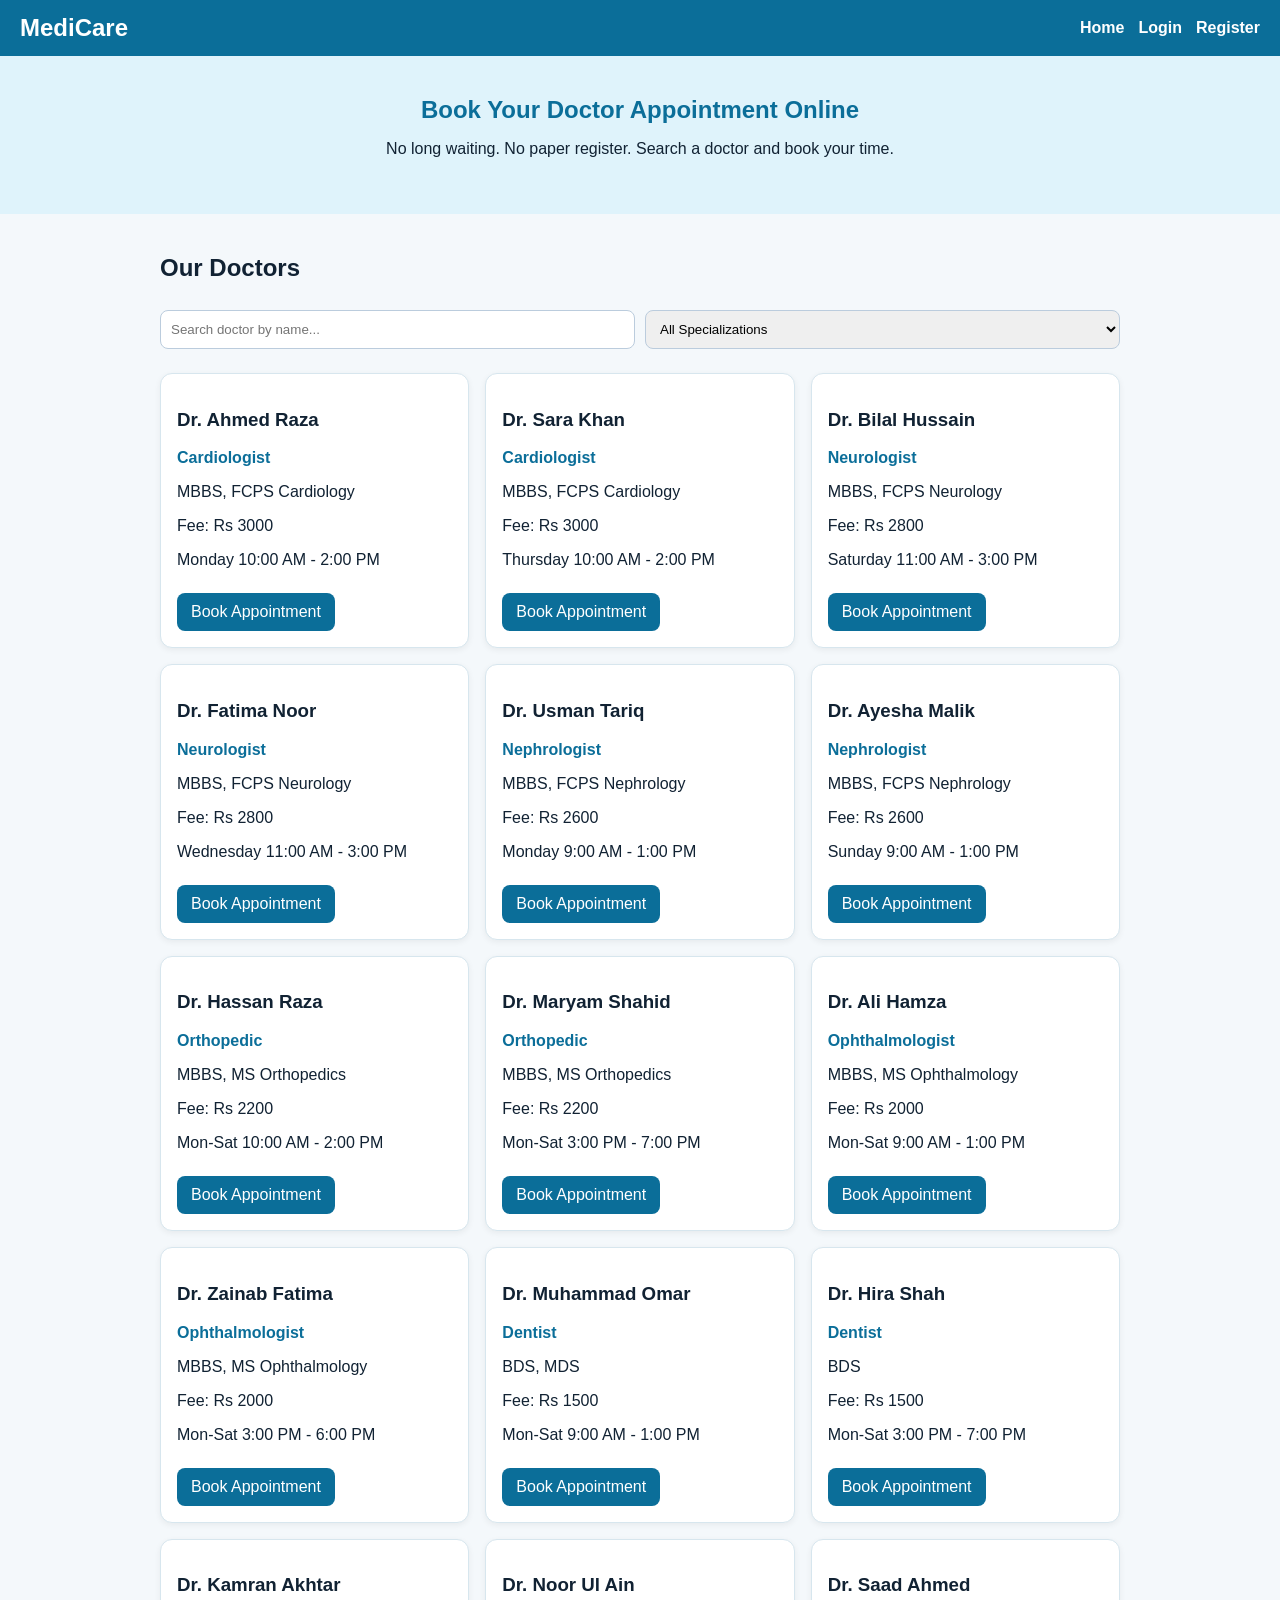
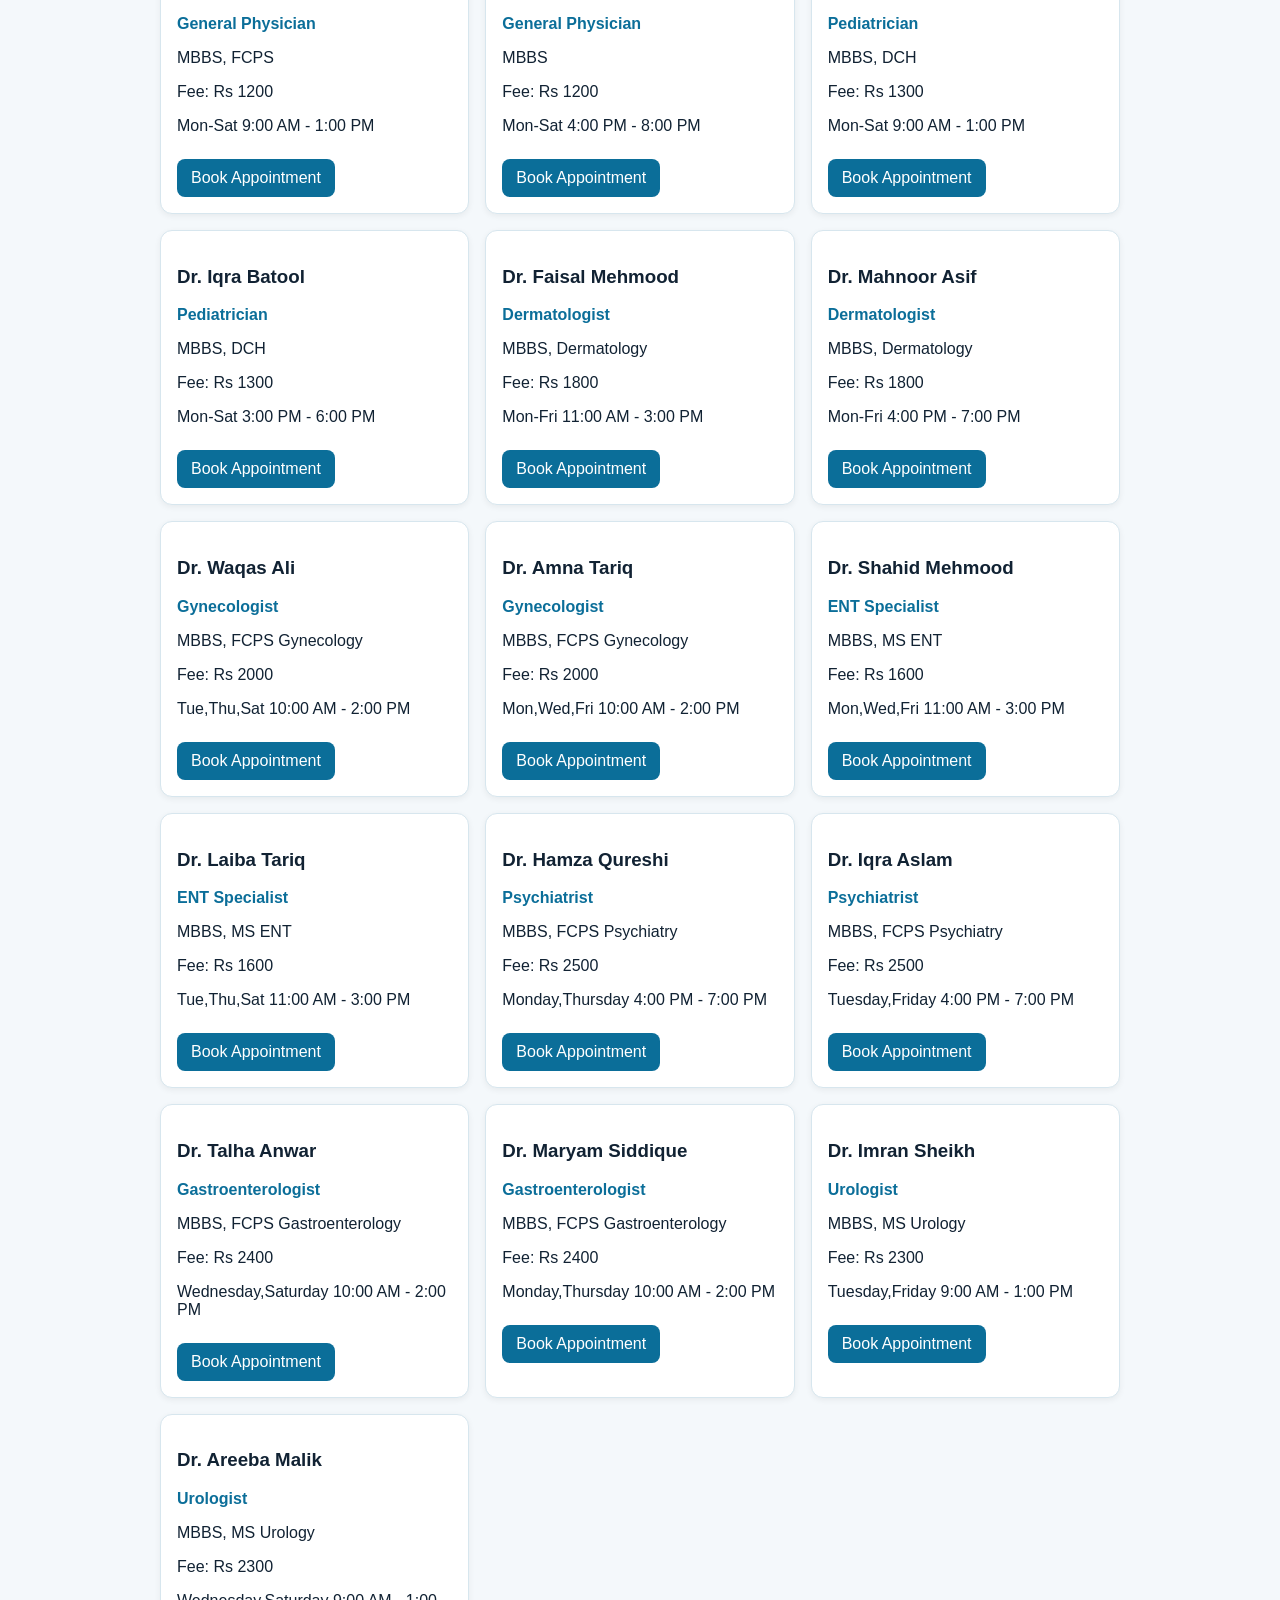
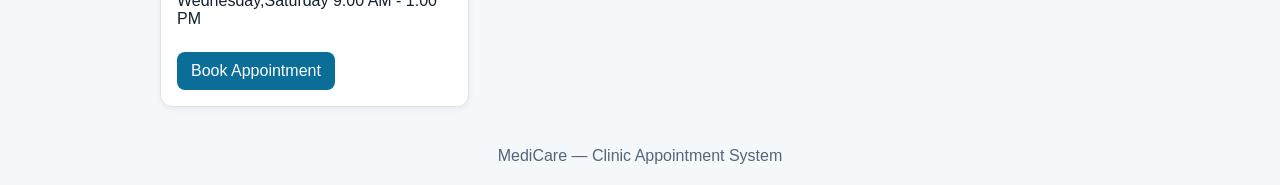
<file: index.html>
<!DOCTYPE html>
<html lang="en">
<head>
<meta charset="UTF-8">
<meta name="viewport" content="width=device-width, initial-scale=1.0">
<title>MediCare — Clinic Appointment System</title>
<link rel="stylesheet" href="css/style.css">
</head>
<body onload="loadDoctors()">
<header>
  <div class="logo">MediCare</div>
  <nav id="navLinks"></nav>
</header>
<section class="hero">
  <h1>Book Your Doctor Appointment Online</h1>
  <p>No long waiting. No paper register. Search a doctor and book your time.</p>
</section>
<div class="container">
  <h2>Our Doctors</h2>
  <div class="searchbar">
    <input type="text" id="search" placeholder="Search doctor by name..." oninput="loadDoctors()">
    <select id="specFilter" onchange="loadDoctors()"><option value="">All Specializations</option><option>Cardiologist</option><option>Neurologist</option><option>Nephrologist</option><option>Orthopedic</option><option>Ophthalmologist</option><option>Dentist</option><option>General Physician</option><option>Pediatrician</option><option>Dermatologist</option><option>Gynecologist</option><option>ENT Specialist</option><option>Psychiatrist</option><option>Gastroenterologist</option><option>Urologist</option></select>
  </div>
  <div id="doctorList" class="grid"></div>
</div>
<footer>MediCare — Clinic Appointment System</footer>
<script src="js/app.js"></script>
</body>
</html>
</file>
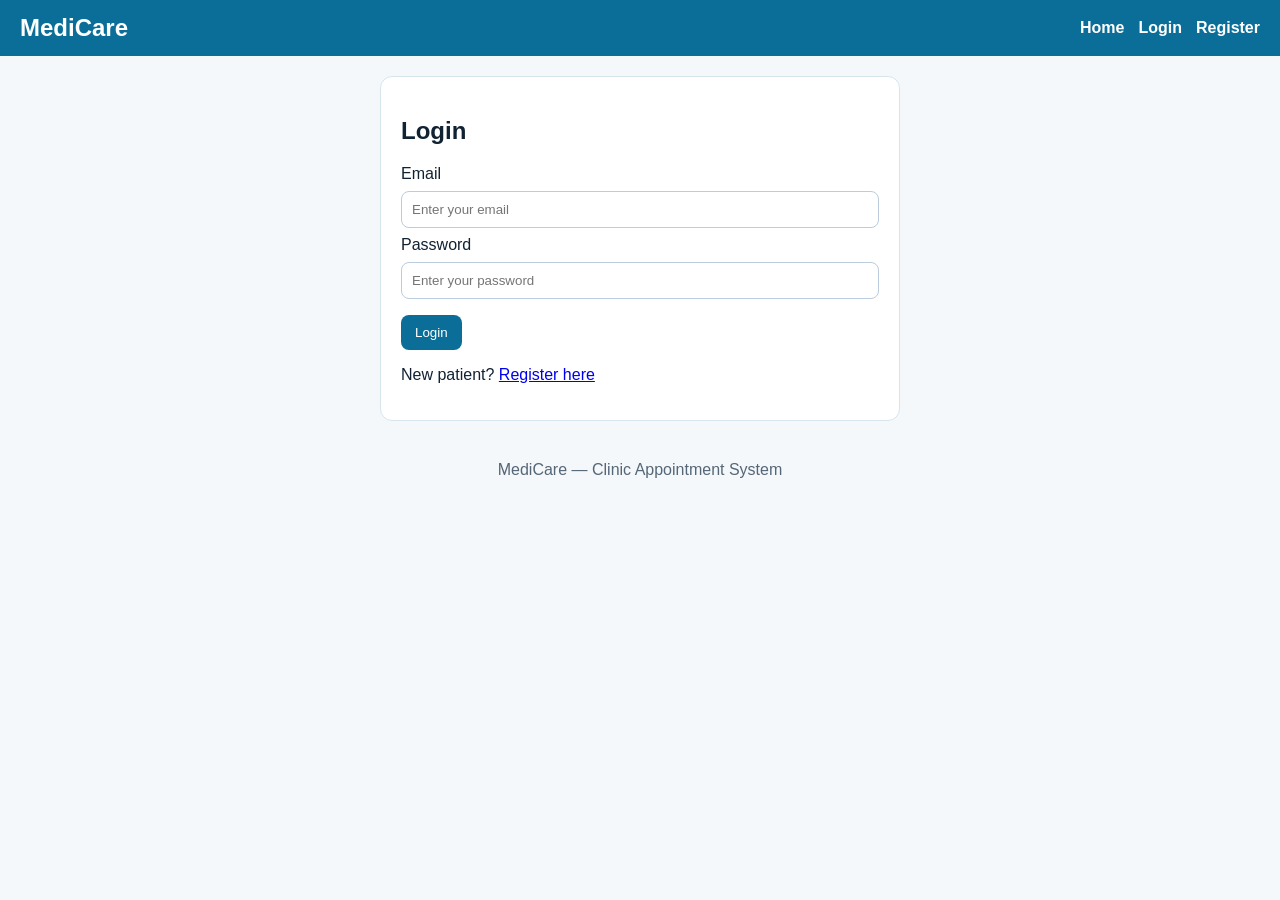
<file: admin-dashboard.html>
<!DOCTYPE html>
<html lang="en">
<head>
<meta charset="UTF-8">
<meta name="viewport" content="width=device-width, initial-scale=1.0">
<title>Admin Dashboard — MediCare</title>
<link rel="stylesheet" href="css/style.css">
</head>
<body onload="adminPanel()">
<header>
  <div class="logo">MediCare</div>
  <nav id="navLinks"></nav>
</header>
<div class="container">
  <h2>Admin Dashboard</h2>
  <div id="stats" class="grid"></div>

  <h2>Add New Doctor</h2>
  <form onsubmit="addDoctor(event)">
    <label>Doctor Name</label>
    <input type="text" id="dname" placeholder="Dr. Name" required>
    <label>Specialization</label>
    <select id="dspec"><option value="">All Specializations</option><option>Cardiologist</option><option>Neurologist</option><option>Nephrologist</option><option>Orthopedic</option><option>Ophthalmologist</option><option>Dentist</option><option>General Physician</option><option>Pediatrician</option><option>Dermatologist</option><option>Gynecologist</option><option>ENT Specialist</option><option>Psychiatrist</option><option>Gastroenterologist</option><option>Urologist</option></select>
    <label>Fee (Rs)</label>
    <input type="number" id="dfee" placeholder="1500" required>
    <label>Timing</label>
    <input type="text" id="dtiming" placeholder="Mon-Sat 10:00 AM - 2:00 PM" required>
    <label>Qualification</label>
    <input type="text" id="dqual" placeholder="MBBS, FCPS">
    <label>Doctor Email (login)</label>
    <input type="email" id="demail" placeholder="doctor@medicare.com" required>
    <button class="btn" type="submit">Add Doctor</button>
  </form>

  <h2>Add New Patient</h2>
  <form onsubmit="addPatient(event)">
    <label>Patient Name</label>
    <input type="text" id="pname" placeholder="Patient name" required>
    <label>Patient Email (login)</label>
    <input type="email" id="pemail" placeholder="patient@email.com" required>
    <label>Password</label>
    <input type="text" id="ppassword" placeholder="1234" required>
    <label>Phone</label>
    <input type="tel" id="pphone" placeholder="03xxxxxxxxx" maxlength="11" oninput="this.value=this.value.replace(/\D/g,'')">
    <button class="btn" type="submit">Add Patient</button>
  </form>

  <h2>All Patients</h2>
  <div id="patientList" class="grid"></div>

  <h2>All Doctors</h2>
  <div id="adminDoctorList" class="grid"></div>

  <h2>All Appointments Report</h2>
  <div id="apptList" class="grid"></div>
</div>
<footer>MediCare — Clinic Appointment System</footer>
<script src="js/app.js"></script>
</body>
</html>
</file>
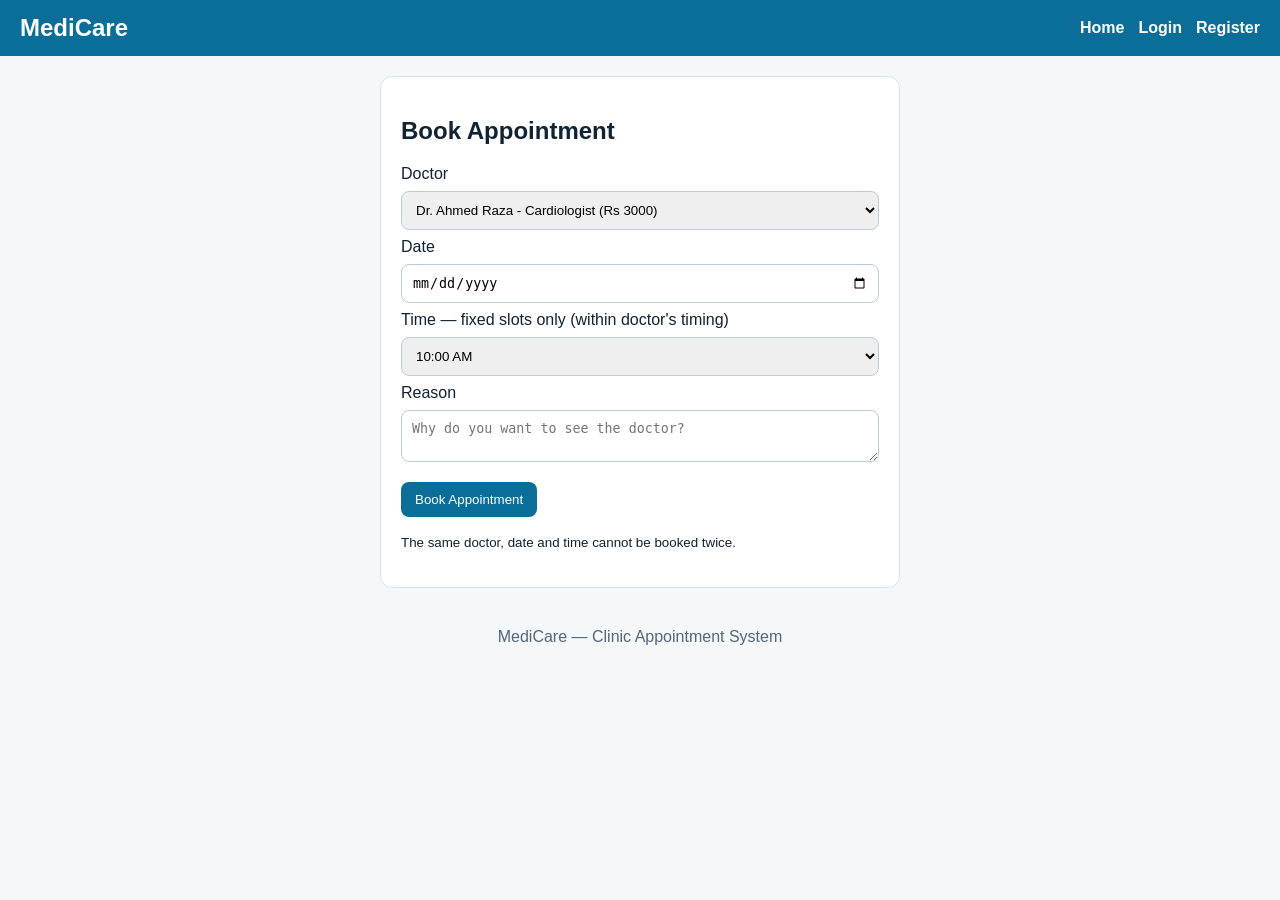
<file: book-appointment.html>
<!DOCTYPE html>
<html lang="en">
<head>
<meta charset="UTF-8">
<meta name="viewport" content="width=device-width, initial-scale=1.0">
<title>Book Appointment — MediCare</title>
<link rel="stylesheet" href="css/style.css">
</head>
<body onload="fillDoctorSelect()">
<header>
  <div class="logo">MediCare</div>
  <nav id="navLinks"></nav>
</header>
<div class="container">
  <form onsubmit="book(event)">
    <h2>Book Appointment</h2>
    <label>Doctor</label>
    <select id="doctor" required onchange="fillSlots()"></select>
    <label>Date</label>
    <input type="date" id="date" required onchange="fillSlots()">
    <label>Time — fixed slots only (within doctor's timing)</label>
    <select id="time" required></select>
    <label>Reason</label>
    <textarea id="reason" placeholder="Why do you want to see the doctor?"></textarea>
    <button class="btn" type="submit">Book Appointment</button>
    <p><small>The same doctor, date and time cannot be booked twice.</small></p>
  </form>
</div>
<footer>MediCare — Clinic Appointment System</footer>
<script src="js/app.js"></script>
</body>
</html>
</file>
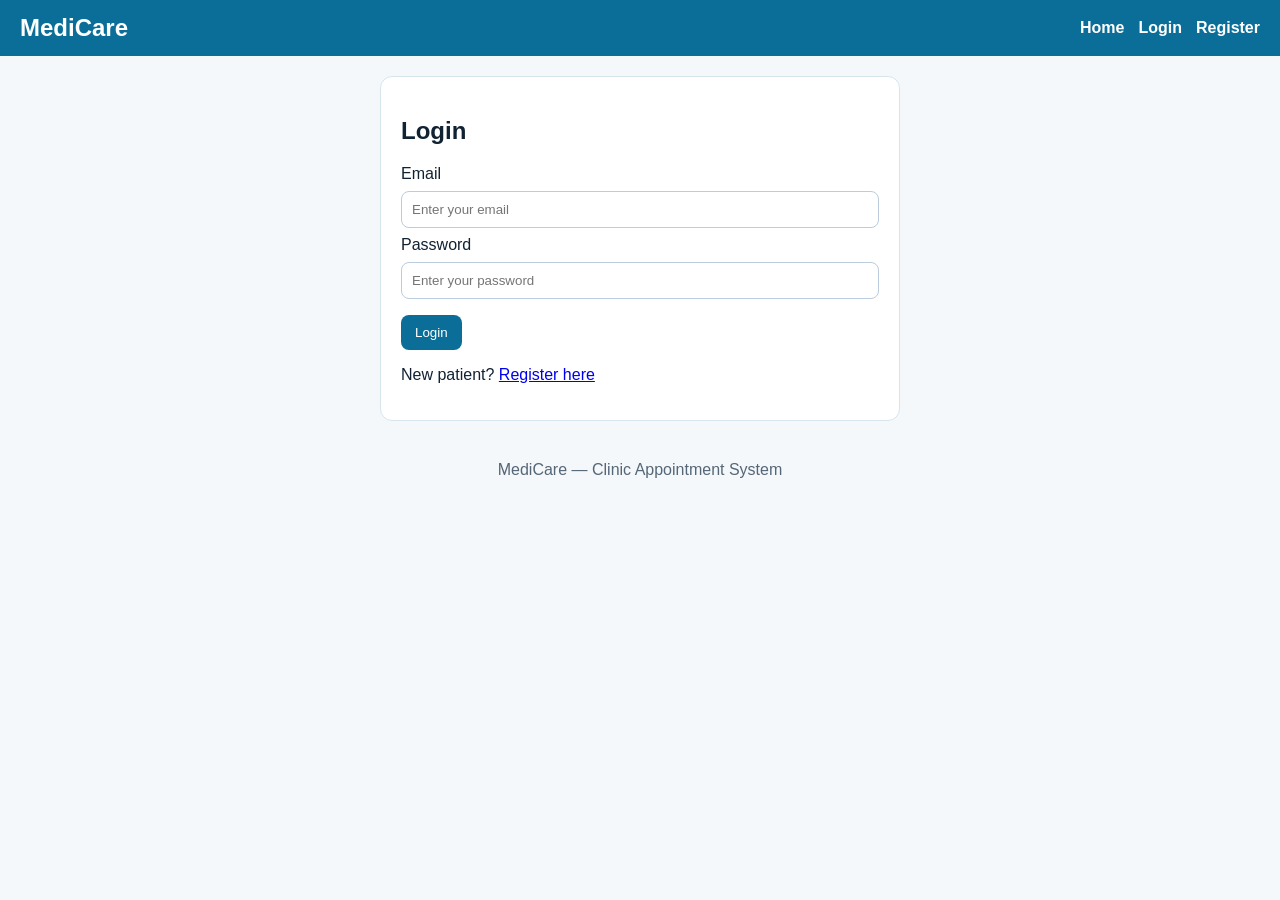
<file: doctor-dashboard.html>
<!DOCTYPE html>
<html lang="en">
<head>
<meta charset="UTF-8">
<meta name="viewport" content="width=device-width, initial-scale=1.0">
<title>Doctor Dashboard — MediCare</title>
<link rel="stylesheet" href="css/style.css">
</head>
<body onload="doctorAppts()">
<header>
  <div class="logo">MediCare</div>
  <nav id="navLinks"></nav>
</header>
<div class="container">
  <h2>Doctor Dashboard</h2>
  <p>Your patient appointments. You can Approve, Reject, or mark an appointment as Completed.</p>
  <div id="apptList" class="grid"></div>
</div>
<footer>MediCare — Clinic Appointment System</footer>
<script src="js/app.js"></script>
</body>
</html>
</file>
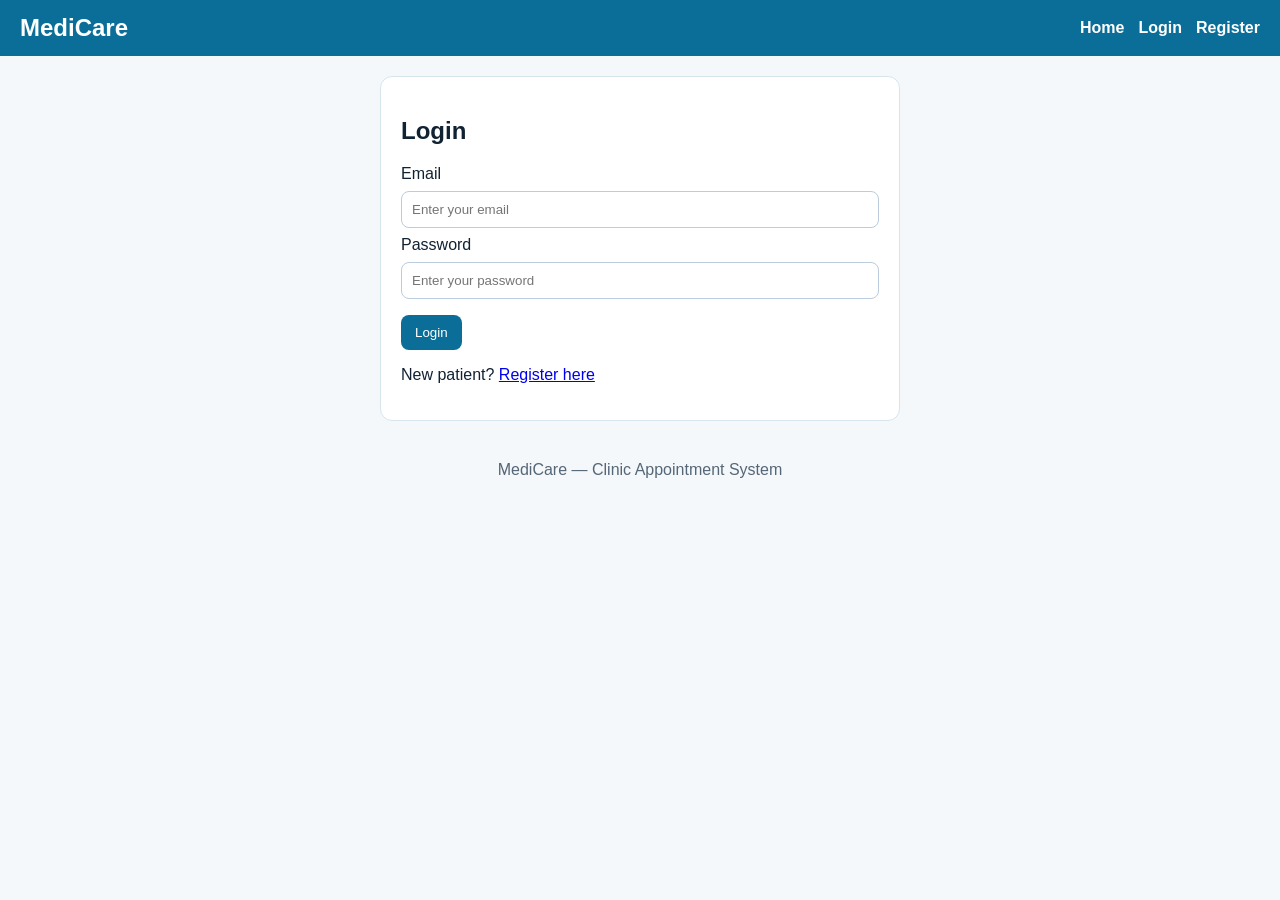
<file: login.html>
<!DOCTYPE html>
<html lang="en">
<head>
<meta charset="UTF-8">
<meta name="viewport" content="width=device-width, initial-scale=1.0">
<title>Login — MediCare</title>
<link rel="stylesheet" href="css/style.css">
</head>
<body>
<header>
  <div class="logo">MediCare</div>
  <nav id="navLinks"></nav>
</header>
<div class="container">
  <form onsubmit="login(event)">
    <h2>Login</h2>
    <label>Email</label>
    <input type="email" id="email" placeholder="Enter your email" required>
    <label>Password</label>
    <input type="password" id="password" placeholder="Enter your password" required>
    <button class="btn" type="submit">Login</button>
    <p>New patient? <a href="register.html">Register here</a></p>
  </form>
</div>
<footer>MediCare — Clinic Appointment System</footer>
<script src="js/app.js"></script>
</body>
</html>
</file>
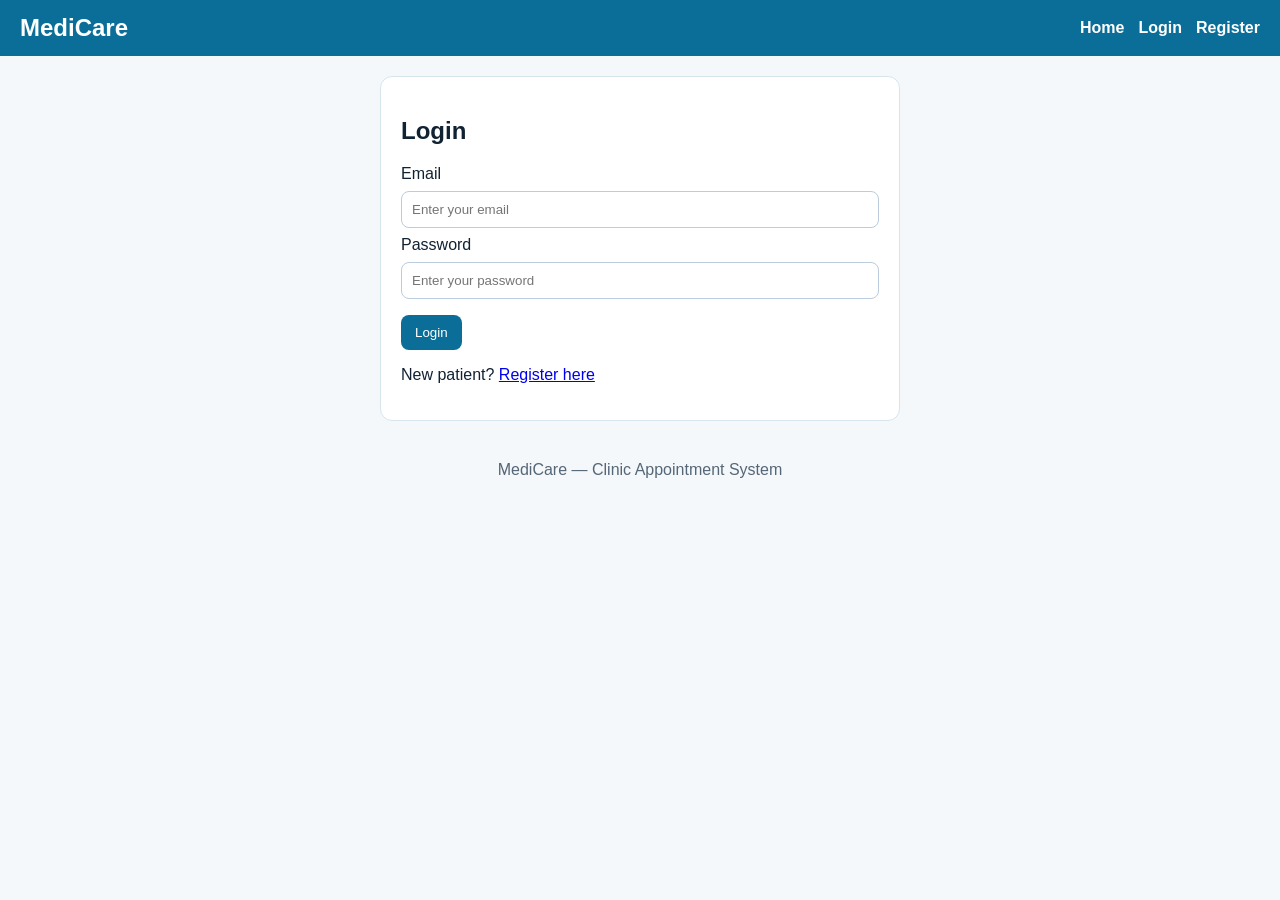
<file: my-appointments.html>
<!DOCTYPE html>
<html lang="en">
<head>
<meta charset="UTF-8">
<meta name="viewport" content="width=device-width, initial-scale=1.0">
<title>My Appointments — MediCare</title>
<link rel="stylesheet" href="css/style.css">
</head>
<body onload="myAppts()">
<header>
  <div class="logo">MediCare</div>
  <nav id="navLinks"></nav>
</header>
<div class="container">
  <h2>My Appointments</h2>
  <div id="apptList" class="grid"></div>
</div>
<footer>MediCare — Clinic Appointment System</footer>
<script src="js/app.js"></script>
</body>
</html>
</file>
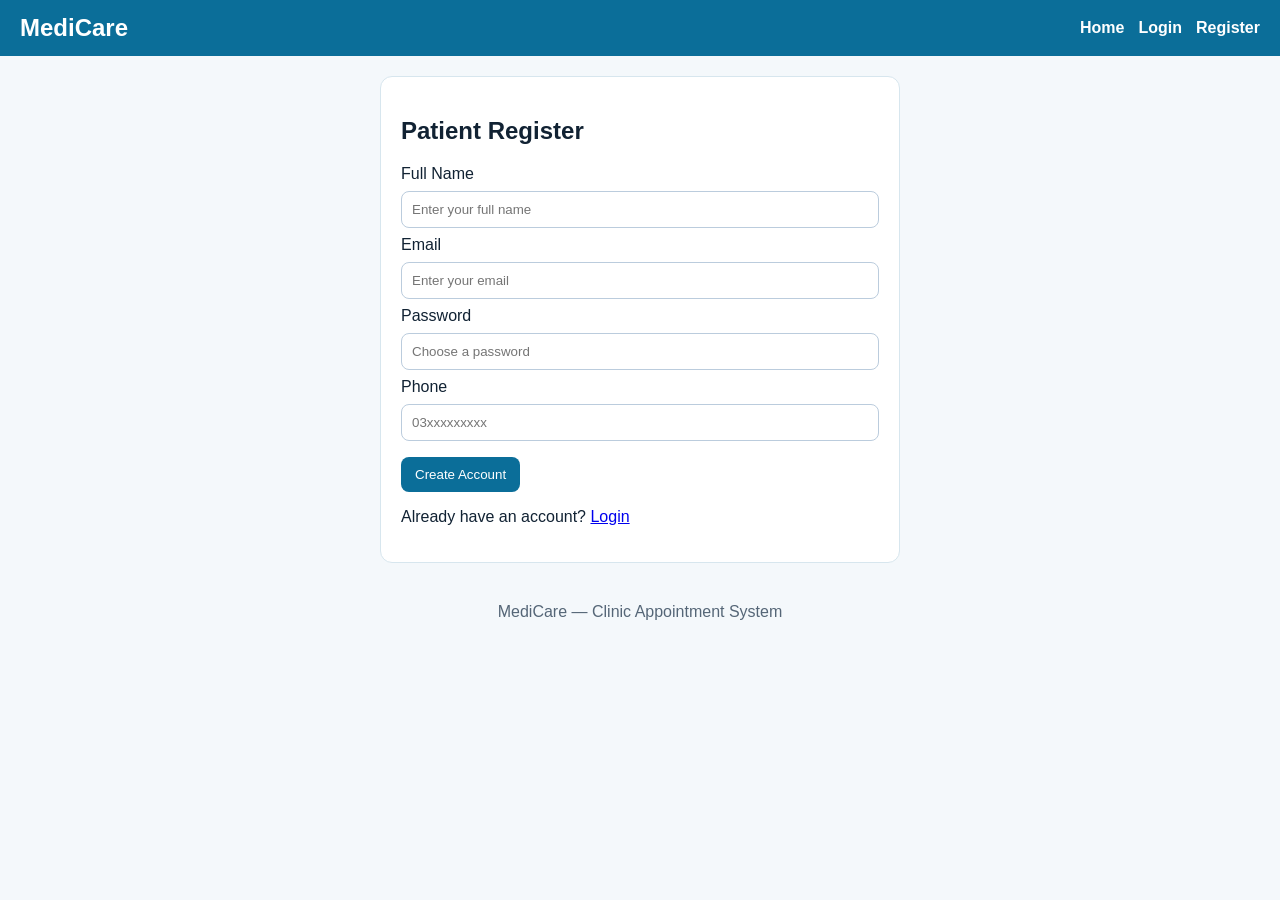
<file: register.html>
<!DOCTYPE html>
<html lang="en">
<head>
<meta charset="UTF-8">
<meta name="viewport" content="width=device-width, initial-scale=1.0">
<title>Register — MediCare</title>
<link rel="stylesheet" href="css/style.css">
</head>
<body>
<header>
  <div class="logo">MediCare</div>
  <nav id="navLinks"></nav>
</header>
<div class="container">
  <form onsubmit="register(event)">
    <h2>Patient Register</h2>
    <label>Full Name</label>
    <input type="text" id="name" placeholder="Enter your full name" required>
    <label>Email</label>
    <input type="email" id="email" placeholder="Enter your email" required>
    <label>Password</label>
    <input type="password" id="password" placeholder="Choose a password" required>
    <label>Phone</label>
    <input type="tel" id="phone" placeholder="03xxxxxxxxx" maxlength="11" oninput="this.value=this.value.replace(/\D/g,'')">
    <button class="btn" type="submit">Create Account</button>
    <p>Already have an account? <a href="login.html">Login</a></p>
  </form>
</div>
<footer>MediCare — Clinic Appointment System</footer>
<script src="js/app.js"></script>
</body>
</html>
</file>
<file: css/style.css>
*{box-sizing:border-box}body{margin:0;font-family:Arial,sans-serif;background:#f4f8fb;color:#123}header{background:#0b6e99;color:#fff;padding:14px 20px;display:flex;justify-content:space-between;align-items:center;flex-wrap:wrap}header a{color:#fff;text-decoration:none;margin-left:14px;font-weight:bold}.logo{font-size:24px;font-weight:bold}.hero{text-align:center;padding:40px 20px;background:#dff3fb}.hero h1{color:#0b6e99;margin:0 0 10px}.container{max-width:1000px;margin:auto;padding:20px}.grid{display:grid;grid-template-columns:repeat(auto-fit,minmax(240px,1fr));gap:16px}.card{background:#fff;border:1px solid #d7e6ee;border-radius:12px;padding:16px;box-shadow:0 2px 6px rgba(0,0,0,.06)}.spec{color:#0b6e99;font-weight:bold}.btn{display:inline-block;background:#0b6e99;color:#fff;border:0;padding:10px 14px;border-radius:8px;text-decoration:none;cursor:pointer;margin-top:8px}.danger{background:#c0392b}input,select,textarea{width:100%;padding:10px;margin:8px 0;border:1px solid #bcd;border-radius:8px}form{background:#fff;padding:20px;border-radius:12px;border:1px solid #d7e6ee;max-width:520px;margin:auto}.searchbar{display:flex;gap:10px;flex-wrap:wrap;margin-bottom:16px}.searchbar input,.searchbar select{flex:1;min-width:180px}.big{font-size:32px;color:#0b6e99;font-weight:bold}footer{text-align:center;padding:20px;color:#567}
</file>
